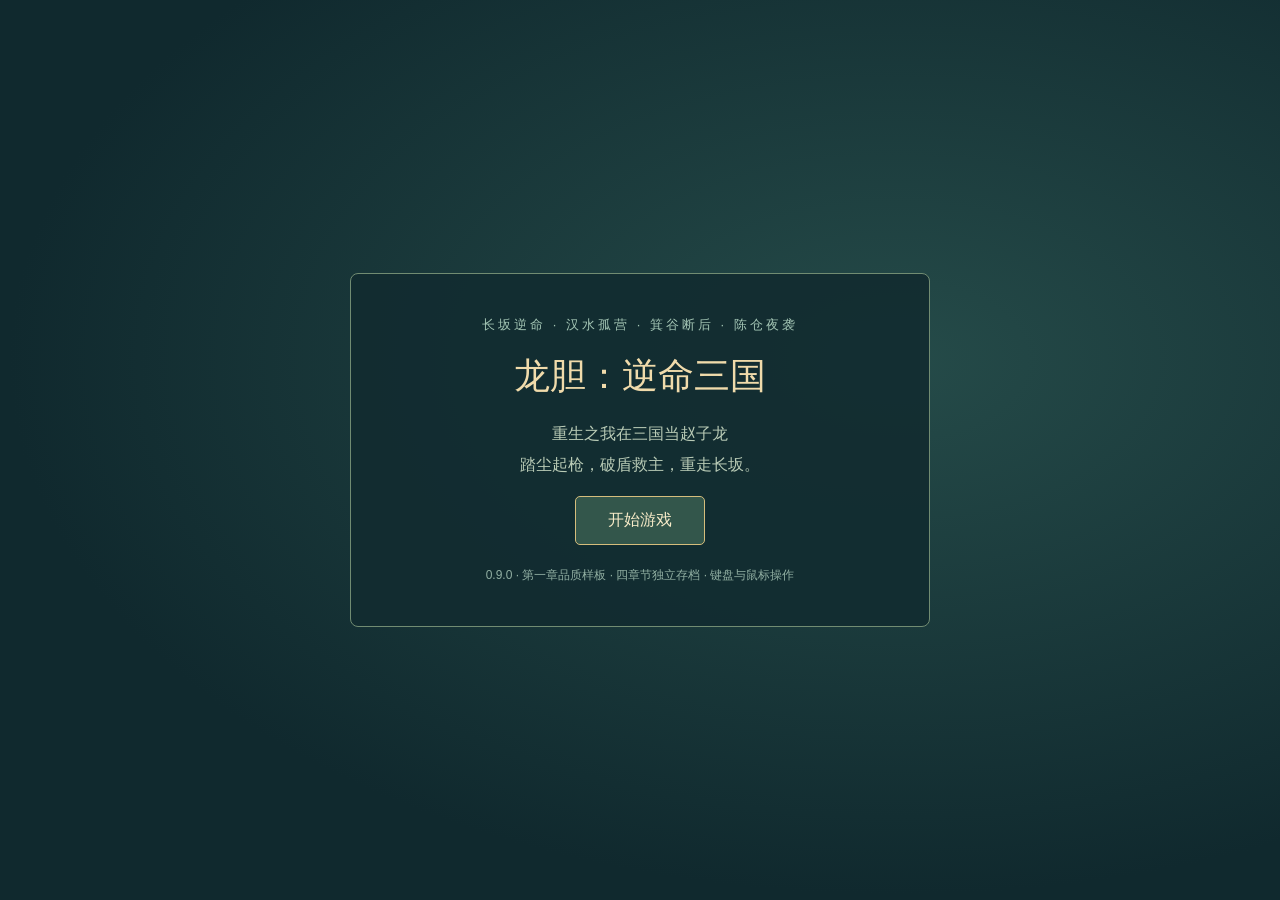
<file: index.html>
<!doctype html>
<html lang="zh-CN">
<head>
  <meta charset="utf-8">
  <meta name="viewport" content="width=device-width, initial-scale=1">
  <meta name="theme-color" content="#122c30">
  <meta name="description" content="龙胆：逆命三国0.9.0，第一章品质样板。操控赵云，踏尘起枪、破盾救主；四章征途与独立进度。">
  <title>龙胆：逆命三国</title>
  <style>
    :root{color-scheme:dark;font-family:"Microsoft YaHei",sans-serif}
    *{box-sizing:border-box}
    body{margin:0;min-height:100vh;display:grid;place-items:center;background:#10292e;color:#e9e2c5}
    main{width:min(520px,90vw);padding:36px;text-align:center;border:1px solid #526c62;border-radius:8px;background:#122c30}
    h1{margin:0 0 16px;font-size:30px;font-weight:500;color:#f0dbab}
    p{line-height:1.8;color:#b9cbb6}
    #game-link{display:inline-block;margin:12px 0;padding:12px 30px;border:1px solid #d6bd7c;border-radius:5px;background:#33564b;color:#f7ebc8;text-decoration:none}
    a:focus-visible{outline:2px solid #f0dbab;outline-offset:4px}
  </style>
</head>
<body>
  <main>
    <h1>龙胆：逆命三国</h1>
    <p>正在进入游戏……</p>
    <a id="game-link" href="./godot-play/">开始游戏</a>
    <noscript><p>点击“开始游戏”打开游戏。</p></noscript>
  </main>
  <script>
    // One navigation only; keep project-relative GitHub Pages paths and links.
    const gameUrl = new URL('./godot-play/', window.location.href);
    gameUrl.search = window.location.search;
    gameUrl.hash = window.location.hash;
    document.getElementById('game-link').href = gameUrl.href;
    window.location.replace(gameUrl.href);
  </script>
</body>
</html>
</file>
